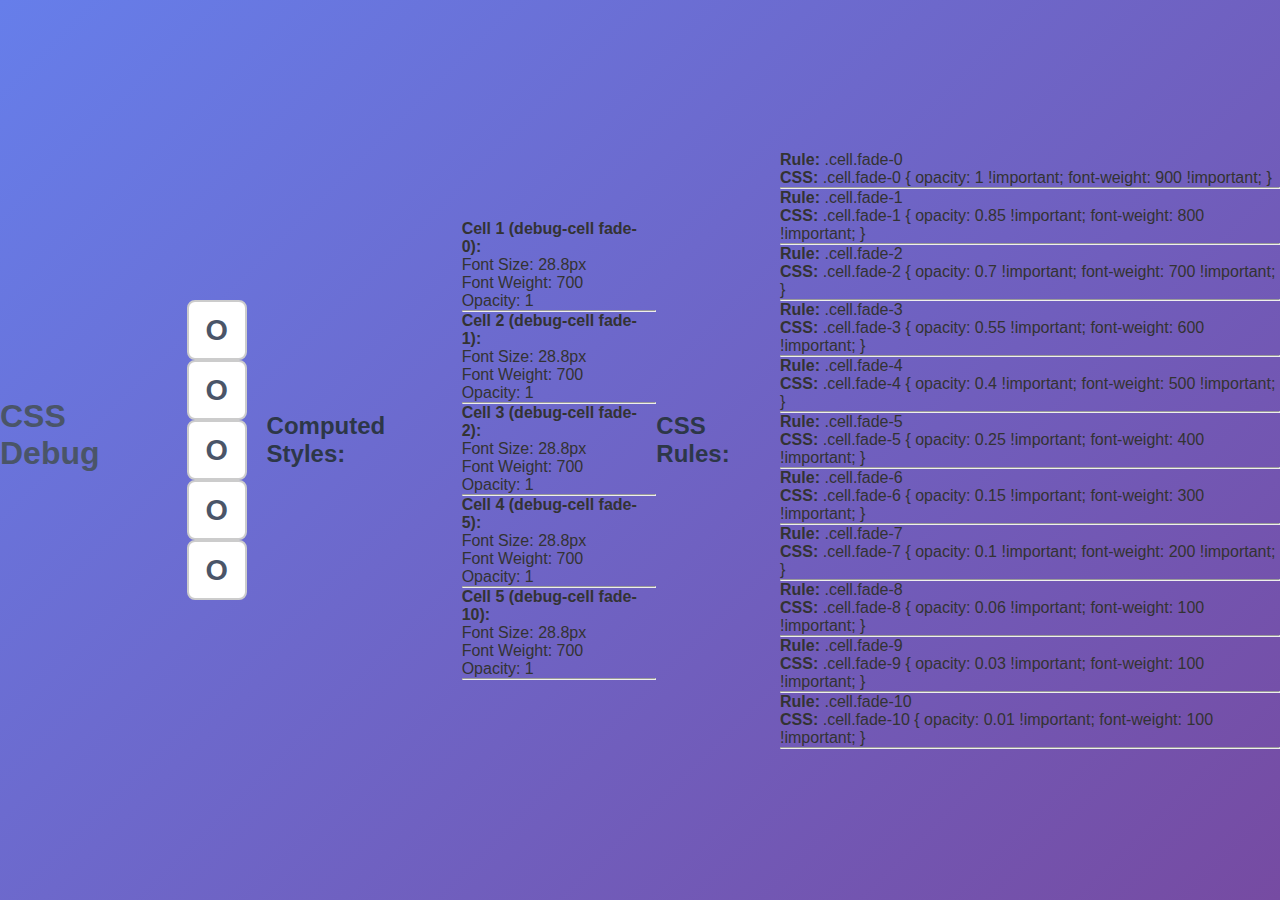
<file: debug-css.html>
<!DOCTYPE html>
<html lang="en">
<head>
    <meta charset="UTF-8">
    <meta name="viewport" content="width=device-width, initial-scale=1.0">
    <title>CSS Debug</title>
    <link rel="stylesheet" href="styles.css?v=1">
    <style>
        .debug-cell {
            width: 60px;
            height: 60px;
            background: white;
            border: 2px solid #ccc;
            border-radius: 8px;
            font-size: 1.8rem;
            font-weight: 700;
            display: flex;
            align-items: center;
            justify-content: center;
            color: #4a5568;
        }
    </style>
</head>
<body>
    <h1>CSS Debug</h1>
    <div style="margin: 20px;">
        <div class="debug-cell fade-0">O</div>
        <div class="debug-cell fade-1">O</div>
        <div class="debug-cell fade-2">O</div>
        <div class="debug-cell fade-5">O</div>
        <div class="debug-cell fade-10">O</div>
    </div>
    
    <h2>Computed Styles:</h2>
    <div id="results"></div>
    
    <h2>CSS Rules:</h2>
    <div id="css-rules"></div>
    
    <script>
        document.addEventListener('DOMContentLoaded', () => {
            const cells = document.querySelectorAll('.debug-cell');
            const results = document.getElementById('results');
            const cssRules = document.getElementById('css-rules');
            
            cells.forEach((cell, index) => {
                const computedStyle = window.getComputedStyle(cell);
                const fontSize = computedStyle.fontSize;
                const fontWeight = computedStyle.fontWeight;
                const opacity = computedStyle.opacity;
                
                const div = document.createElement('div');
                div.innerHTML = `
                    <strong>Cell ${index + 1} (${cell.className}):</strong><br>
                    Font Size: ${fontSize}<br>
                    Font Weight: ${fontWeight}<br>
                    Opacity: ${opacity}<br>
                    <hr>
                `;
                results.appendChild(div);
            });
            
            // Check what CSS rules are available
            const styleSheets = document.styleSheets;
            for (let i = 0; i < styleSheets.length; i++) {
                try {
                    const rules = styleSheets[i].cssRules || styleSheets[i].rules;
                    for (let j = 0; j < rules.length; j++) {
                        const rule = rules[j];
                        if (rule.selectorText && rule.selectorText.includes('fade-')) {
                            const div = document.createElement('div');
                            div.innerHTML = `
                                <strong>Rule:</strong> ${rule.selectorText}<br>
                                <strong>CSS:</strong> ${rule.cssText}<br>
                                <hr>
                            `;
                            cssRules.appendChild(div);
                        }
                    }
                } catch (e) {
                    console.log('Cannot access stylesheet:', e);
                }
            }
        });
    </script>
</body>
</html>
</file>
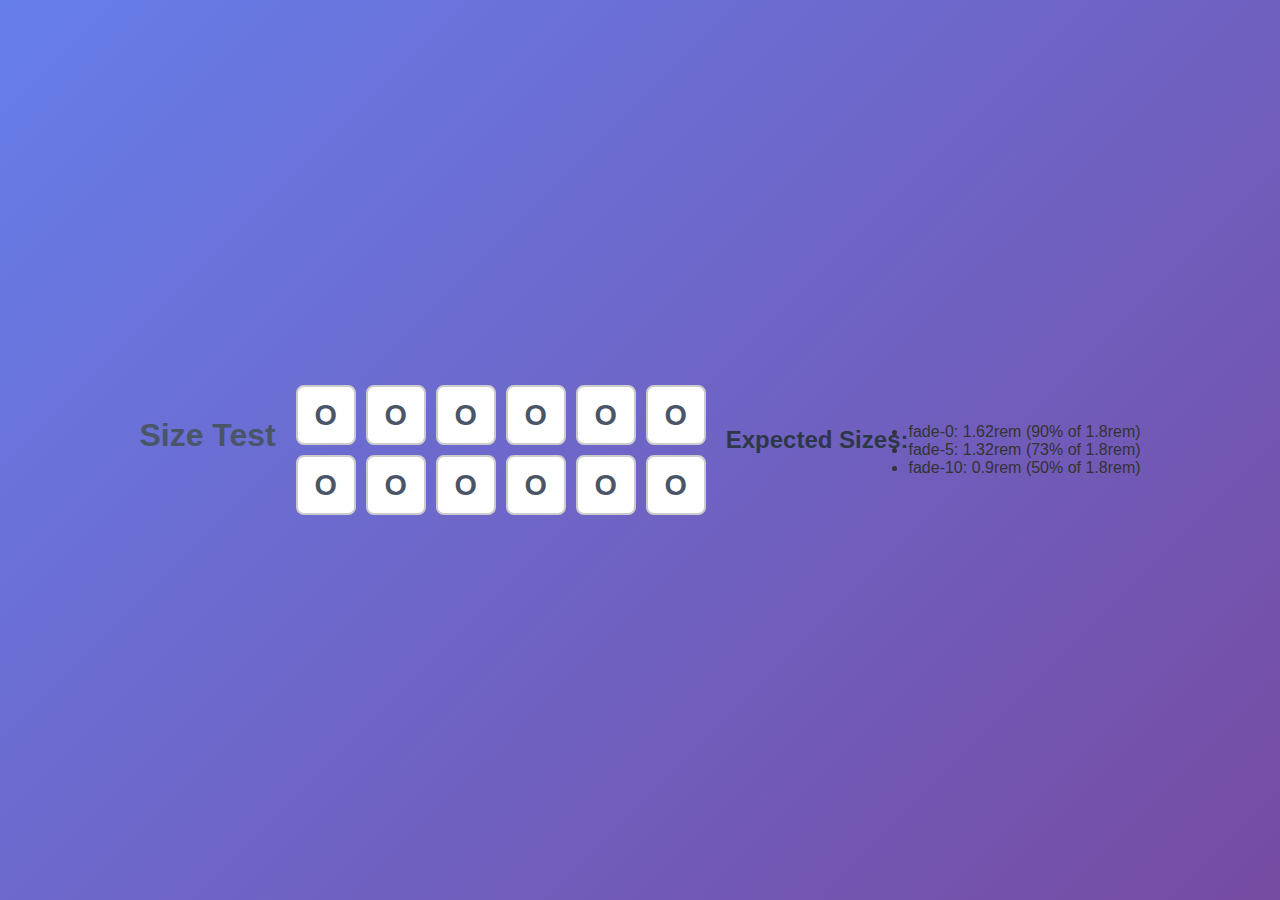
<file: test-size.html>
<!DOCTYPE html>
<html lang="en">
<head>
    <meta charset="UTF-8">
    <meta name="viewport" content="width=device-width, initial-scale=1.0">
    <title>Size Test</title>
    <link rel="stylesheet" href="styles.css">
    <style>
        .test-grid {
            display: grid;
            grid-template-columns: repeat(6, 60px);
            gap: 10px;
            margin: 20px;
        }
        .test-cell {
            width: 60px;
            height: 60px;
            background: white;
            border: 2px solid #ccc;
            border-radius: 8px;
            font-size: 1.8rem;
            font-weight: 700;
            display: flex;
            align-items: center;
            justify-content: center;
            color: #4a5568;
        }
    </style>
</head>
<body>
    <h1>Size Test</h1>
    <div class="test-grid">
        <div class="test-cell fade-0">O</div>
        <div class="test-cell fade-1">O</div>
        <div class="test-cell fade-2">O</div>
        <div class="test-cell fade-3">O</div>
        <div class="test-cell fade-4">O</div>
        <div class="test-cell fade-5">O</div>
        <div class="test-cell fade-6">O</div>
        <div class="test-cell fade-7">O</div>
        <div class="test-cell fade-8">O</div>
        <div class="test-cell fade-9">O</div>
        <div class="test-cell fade-10">O</div>
        <div class="test-cell">O</div>
    </div>
    
    <h2>Expected Sizes:</h2>
    <ul>
        <li>fade-0: 1.62rem (90% of 1.8rem)</li>
        <li>fade-5: 1.32rem (73% of 1.8rem)</li>
        <li>fade-10: 0.9rem (50% of 1.8rem)</li>
    </ul>
</body>
</html>
</file>
<file: styles.css>
* {
    margin: 0;
    padding: 0;
    box-sizing: border-box;
}

body {
    font-family: 'Segoe UI', Tahoma, Geneva, Verdana, sans-serif;
    background: linear-gradient(135deg, #667eea 0%, #764ba2 100%);
    min-height: 100vh;
    display: flex;
    justify-content: center;
    align-items: center;
    color: #333;
}

.container {
    background: white;
    border-radius: 20px;
    box-shadow: 0 20px 40px rgba(0, 0, 0, 0.1);
    padding: 40px;
    max-width: 600px;
    width: 90%;
    text-align: center;
}

h1 {
    color: #4a5568;
    margin-bottom: 30px;
    font-size: 2rem;
    font-weight: 700;
}

h2 {
    color: #2d3748;
    margin-bottom: 20px;
    font-size: 1.5rem;
}

/* Setup Interface */
.setup-container {
    margin-bottom: 20px;
}

.setup-form {
    display: flex;
    flex-direction: column;
    gap: 20px;
    align-items: center;
}

.form-group {
    display: flex;
    flex-direction: column;
    align-items: center;
    gap: 8px;
    width: 100%;
    max-width: 300px;
}

.form-group label {
    font-weight: 600;
    color: #4a5568;
    font-size: 1.1rem;
}

.form-group select {
    padding: 12px 16px;
    border: 2px solid #e2e8f0;
    border-radius: 10px;
    font-size: 1rem;
    background: white;
    color: #4a5568;
    cursor: pointer;
    transition: all 0.3s ease;
    width: 100%;
}

.form-group select:focus {
    outline: none;
    border-color: #667eea;
    box-shadow: 0 0 0 3px rgba(102, 126, 234, 0.1);
}

.start-btn {
    background: linear-gradient(135deg, #667eea 0%, #764ba2 100%);
    color: white;
    border: none;
    padding: 15px 30px;
    border-radius: 10px;
    font-size: 1.1rem;
    font-weight: 600;
    cursor: pointer;
    transition: all 0.3s ease;
    margin-top: 10px;
}

.start-btn:hover {
    transform: translateY(-2px);
    box-shadow: 0 10px 20px rgba(102, 126, 234, 0.3);
}

/* Game Interface */
.game-container {
    width: 100%;
}

.game-info {
    margin-bottom: 30px;
    display: flex;
    justify-content: space-between;
    align-items: center;
    flex-wrap: wrap;
    gap: 15px;
}

.current-player {
    display: flex;
    align-items: center;
    gap: 10px;
    font-size: 1.2rem;
    font-weight: 600;
    color: #4a5568;
}

.player-symbol {
    background: linear-gradient(135deg, #667eea 0%, #764ba2 100%);
    color: white;
    padding: 8px 16px;
    border-radius: 20px;
    font-weight: 700;
    font-size: 1.3rem;
}

.game-status {
    font-size: 1.1rem;
    font-weight: 600;
    color: #2d3748;
}

.board-container {
    display: flex;
    justify-content: center;
    margin-bottom: 30px;
}

.game-board {
    display: grid;
    gap: 4px;
    background: #e2e8f0;
    padding: 8px;
    border-radius: 15px;
    box-shadow: 0 10px 25px rgba(0, 0, 0, 0.1);
}

.cell {
    width: 60px;
    height: 60px;
    background: white;
    border: none;
    border-radius: 8px;
    font-size: 1.8rem;
    font-weight: 700;
    cursor: pointer;
    transition: all 0.3s ease;
    display: flex;
    align-items: center;
    justify-content: center;
    color: #4a5568;
    opacity: 1;
}

.cell:hover {
    background: #f7fafc;
    transform: scale(1.05);
}

.cell.x {
    color: #e53e3e;
}

.cell.o {
    color: #3182ce;
}

.cell.winning {
    background: linear-gradient(135deg, #48bb78 0%, #38a169 100%);
    color: white;
    animation: pulse 1s infinite;
}

/* Fading effect classes - only for opacity and font-weight, size handled by inline styles */
.cell.fade-0 { 
    opacity: 1 !important; 
    font-weight: 900 !important; 
}
.cell.fade-1 { 
    opacity: 0.85 !important; 
    font-weight: 800 !important; 
}
.cell.fade-2 { 
    opacity: 0.7 !important; 
    font-weight: 700 !important; 
}
.cell.fade-3 { 
    opacity: 0.55 !important; 
    font-weight: 600 !important; 
}
.cell.fade-4 { 
    opacity: 0.4 !important; 
    font-weight: 500 !important; 
}
.cell.fade-5 { 
    opacity: 0.25 !important; 
    font-weight: 400 !important; 
}
.cell.fade-6 { 
    opacity: 0.15 !important; 
    font-weight: 300 !important; 
}
.cell.fade-7 { 
    opacity: 0.1 !important; 
    font-weight: 200 !important; 
}
.cell.fade-8 { 
    opacity: 0.06 !important; 
    font-weight: 100 !important; 
}
.cell.fade-9 { 
    opacity: 0.03 !important; 
    font-weight: 100 !important; 
}
.cell.fade-10 { 
    opacity: 0.01 !important; 
    font-weight: 100 !important; 
}

@keyframes pulse {
    0%, 100% { transform: scale(1); }
    50% { transform: scale(1.05); }
}

.game-controls {
    display: flex;
    gap: 15px;
    justify-content: center;
    flex-wrap: wrap;
}

.control-btn {
    background: #e2e8f0;
    color: #4a5568;
    border: none;
    padding: 12px 24px;
    border-radius: 8px;
    font-size: 1rem;
    font-weight: 600;
    cursor: pointer;
    transition: all 0.3s ease;
}

.control-btn:hover {
    background: #cbd5e0;
    transform: translateY(-1px);
}

/* Image Section */
.image-section {
    text-align: center;
    margin: 20px 0;
    padding: 20px;
    background: #f8f9fa;
    border-radius: 8px;
    box-shadow: 0 2px 4px rgba(0,0,0,0.1);
}

.game-image {
    max-width: 100%;
    height: auto;
    border-radius: 8px;
    box-shadow: 0 4px 8px rgba(0,0,0,0.2);
    transition: transform 0.3s ease;
}

.game-image:hover {
    transform: scale(1.02);
}

/* Responsive image sizing */
@media (max-width: 768px) {
    .image-section {
        margin: 15px 0;
        padding: 15px;
    }
    
    .game-image {
        max-width: 90%;
    }
}

/* Responsive Design */
@media (max-width: 768px) {
    .container {
        padding: 20px;
        margin: 20px;
    }
    
    h1 {
        font-size: 2rem;
    }
    
    .cell {
        width: 50px;
        height: 50px;
        font-size: 1.5rem;
    }
    
    /* Adjust fade sizes for smaller cells */
    /* Font sizes handled by inline styles */
    
    .game-info {
        flex-direction: column;
        gap: 10px;
    }
    
    .game-controls {
        flex-direction: column;
        align-items: center;
    }
}

@media (max-width: 480px) {
    .cell {
        width: 40px;
        height: 40px;
        font-size: 1.2rem;
    }
    
    /* Adjust fade sizes for even smaller cells */
    /* Font sizes handled by inline styles */
}
</file>
